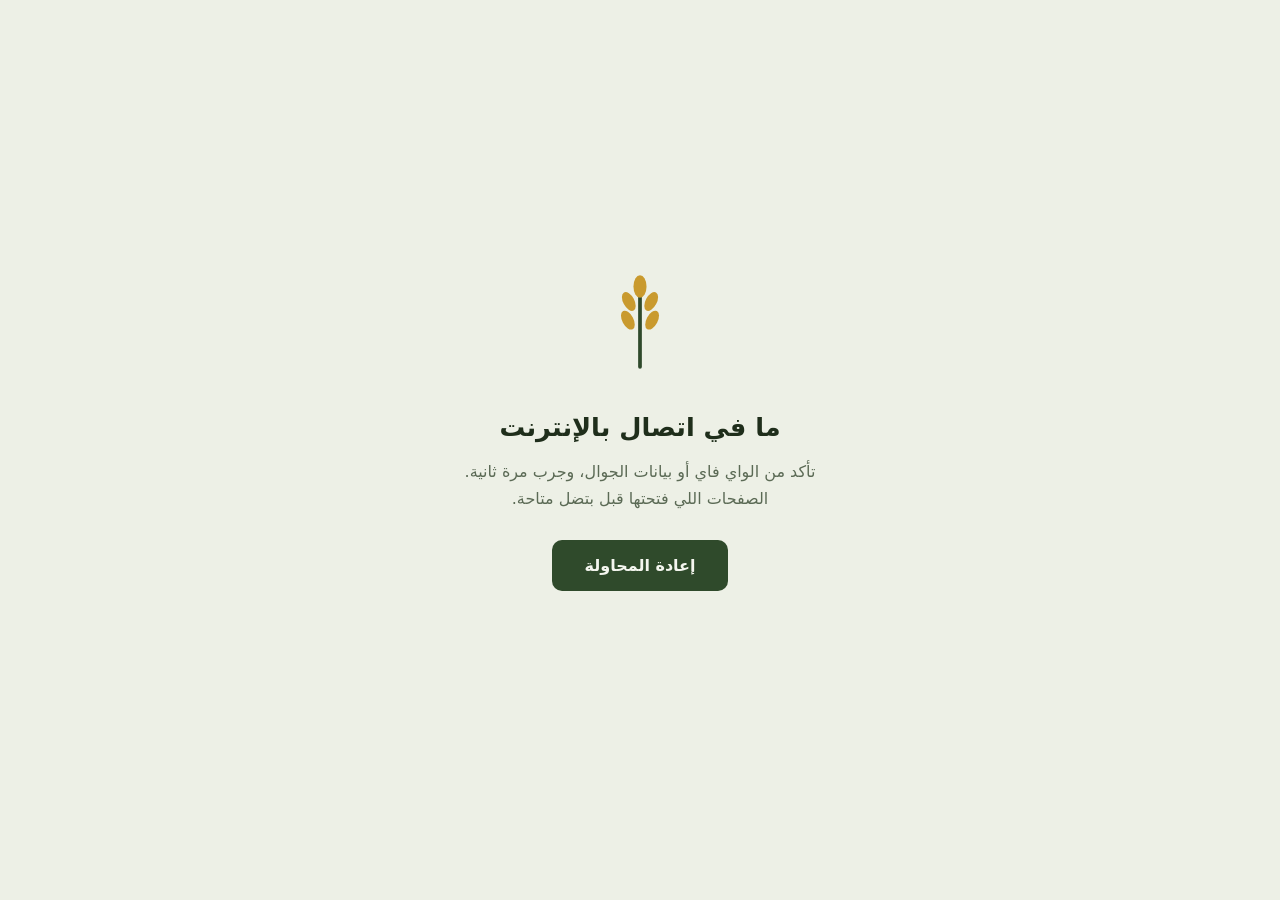
<file: offline.html>
<!DOCTYPE html>
<html lang="ar" dir="rtl">
<head>
  <meta charset="UTF-8">
  <meta name="viewport" content="width=device-width, initial-scale=1">
  <meta name="theme-color" content="#2F4A2B">
  <title>لا يوجد اتصال | سنابل</title>
  <style>
    :root {
      --bg: #EDF0E6;
      --text: #1F2E1B;
      --muted: #5B6A55;
      --green: #2F4A2B;
      --wheat: #C99A2E;
      --on-green: #F4F6EF;
      color-scheme: light dark;
    }
    @media (prefers-color-scheme: dark) {
      :root {
        --bg: #131810;
        --text: #E6EBDD;
        --muted: #9AA891;
        --green: #7FA06F;
        --wheat: #E0B04A;
        --on-green: #10150D;
      }
    }
    * { box-sizing: border-box; margin: 0; }
    html, body { height: 100%; }
    body {
      display: grid;
      place-items: center;
      padding: 24px;
      background: var(--bg);
      color: var(--text);
      font-family: "Segoe UI", Tahoma, "Noto Naskh Arabic", "Noto Sans Arabic", system-ui, sans-serif;
      line-height: 1.7;
    }
    main { max-width: 380px; text-align: center; }
    svg { width: 112px; height: 112px; margin-bottom: 20px; }
    .stem { stroke: var(--green); }
    .grain { fill: var(--wheat); }
    h1 { font-size: 1.6rem; margin-bottom: 8px; }
    p { color: var(--muted); font-size: 1rem; margin-bottom: 28px; }
    button {
      font: inherit;
      font-weight: 600;
      padding: 12px 32px;
      border: 0;
      border-radius: 10px;
      background: var(--green);
      color: var(--on-green);
      cursor: pointer;
    }
    button:active { transform: scale(.97); }
    button:focus-visible { outline: 3px solid var(--wheat); outline-offset: 3px; }
    #status { margin-top: 18px; min-height: 1.7em; font-size: .9rem; color: var(--muted); }
    .sway { transform-origin: 60px 108px; animation: sway 4s ease-in-out infinite; }
    @keyframes sway { 50% { transform: rotate(-4deg); } }
    @media (prefers-reduced-motion: reduce) { .sway { animation: none; } }
  </style>
</head>
<body>
  <main>
    <svg viewBox="0 0 120 120" fill="none" aria-hidden="true">
      <g class="sway">
        <path class="stem" d="M60 108V34" stroke-width="4" stroke-linecap="round"/>
        <ellipse class="grain" cx="60" cy="22" rx="7" ry="12"/>
        <ellipse class="grain" cx="48" cy="38" rx="6" ry="11" transform="rotate(-28 48 38)"/>
        <ellipse class="grain" cx="72" cy="38" rx="6" ry="11" transform="rotate(28 72 38)"/>
        <ellipse class="grain" cx="47" cy="58" rx="6" ry="11" transform="rotate(-28 47 58)"/>
        <ellipse class="grain" cx="73" cy="58" rx="6" ry="11" transform="rotate(28 73 58)"/>
      </g>
    </svg>

    <h1>ما في اتصال بالإنترنت</h1>
    <p>تأكد من الواي فاي أو بيانات الجوال، وجرب مرة ثانية. الصفحات اللي فتحتها قبل بتضل متاحة.</p>

    <button id="retry" type="button">إعادة المحاولة</button>
    <div id="status" role="status" aria-live="polite"></div>
  </main>

  <script>
    const status = document.getElementById('status');
    const retry = document.getElementById('retry');

    function goBack() {
      // يرجع للصفحة اللي كان المستخدم بدو يفتحها
      location.reload();
    }

    retry.addEventListener('click', () => {
      status.textContent = 'جاري التحقق من الاتصال...';
      // طلب خفيف للتأكد إنو النت فعلاً رجع، وليس فقط حالة الجهاز
      fetch('/manifest.json', { cache: 'no-store' })
        .then(res => res.ok ? goBack() : Promise.reject())
        .catch(() => { status.textContent = 'لسا ما في اتصال.'; });
    });

    // رجوع تلقائي لما يرجع النت
    window.addEventListener('online', goBack);
  </script>
</body>
</html>
</file>
